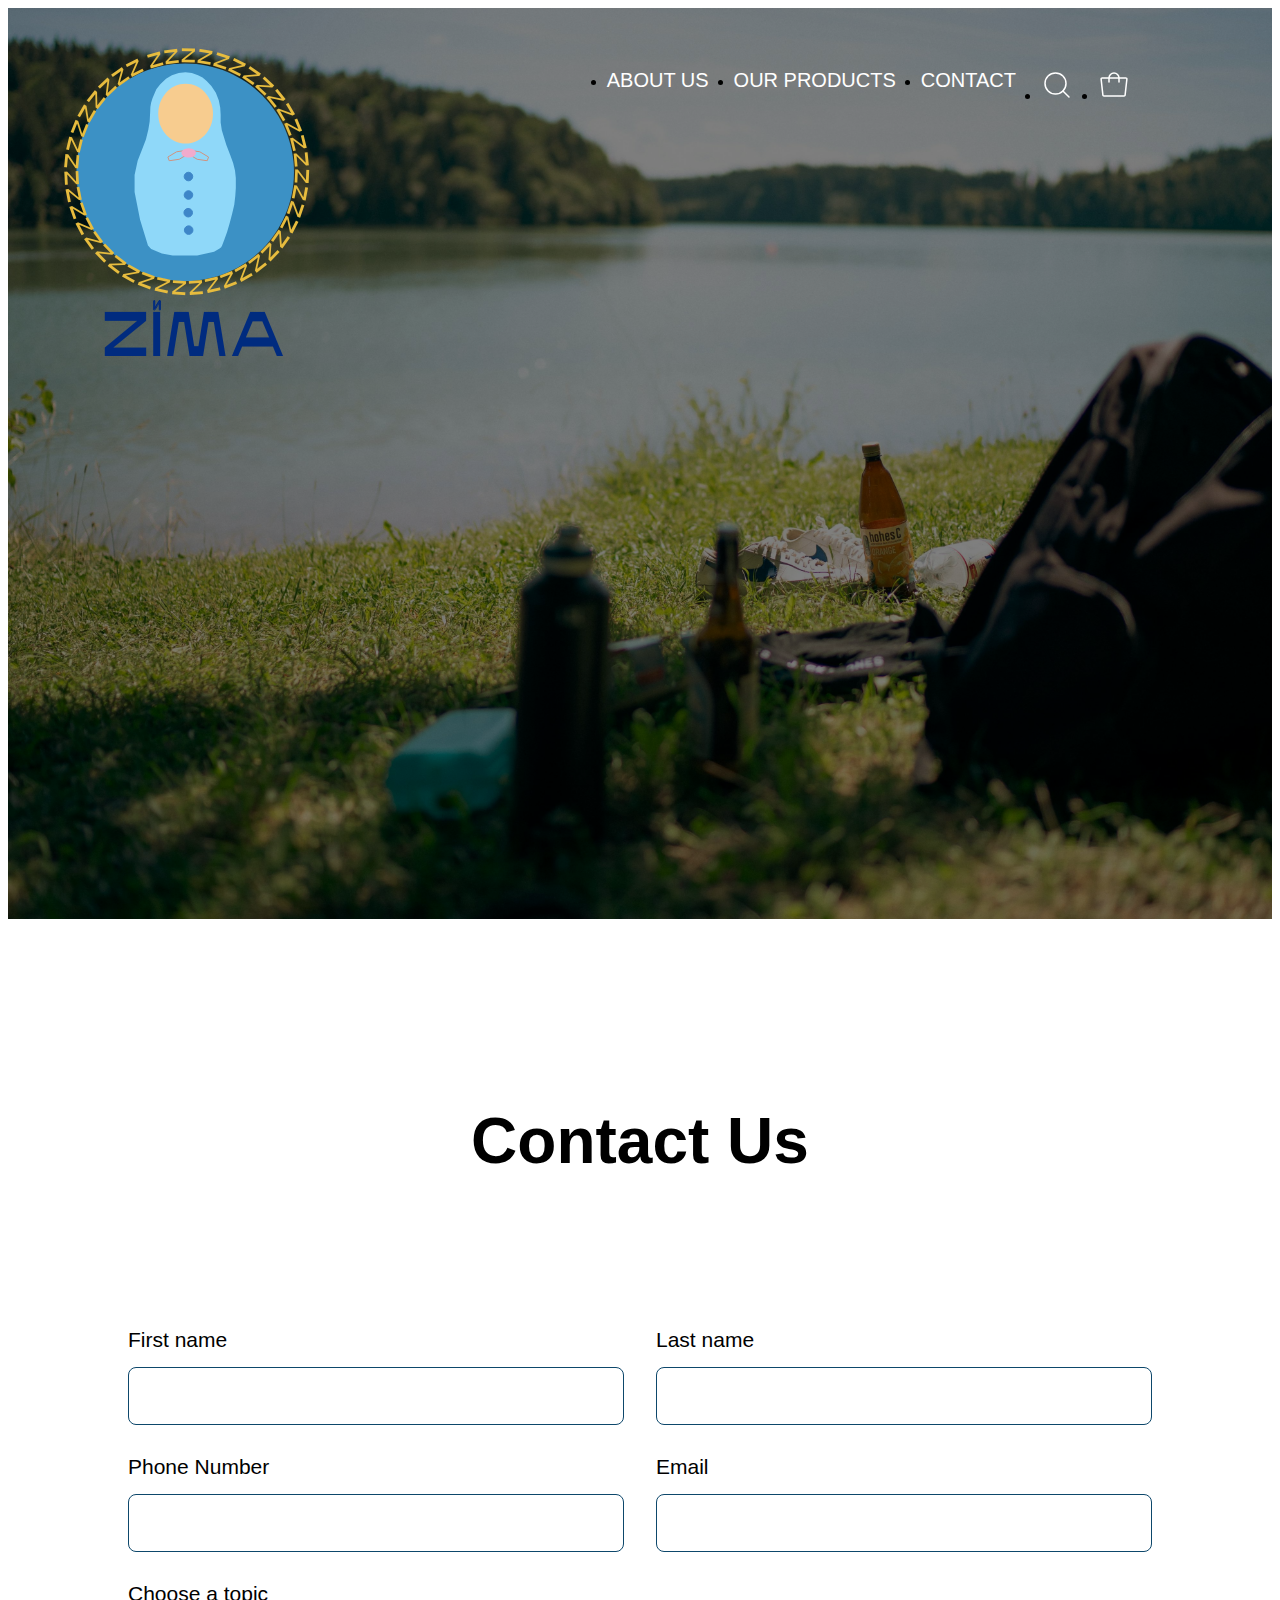
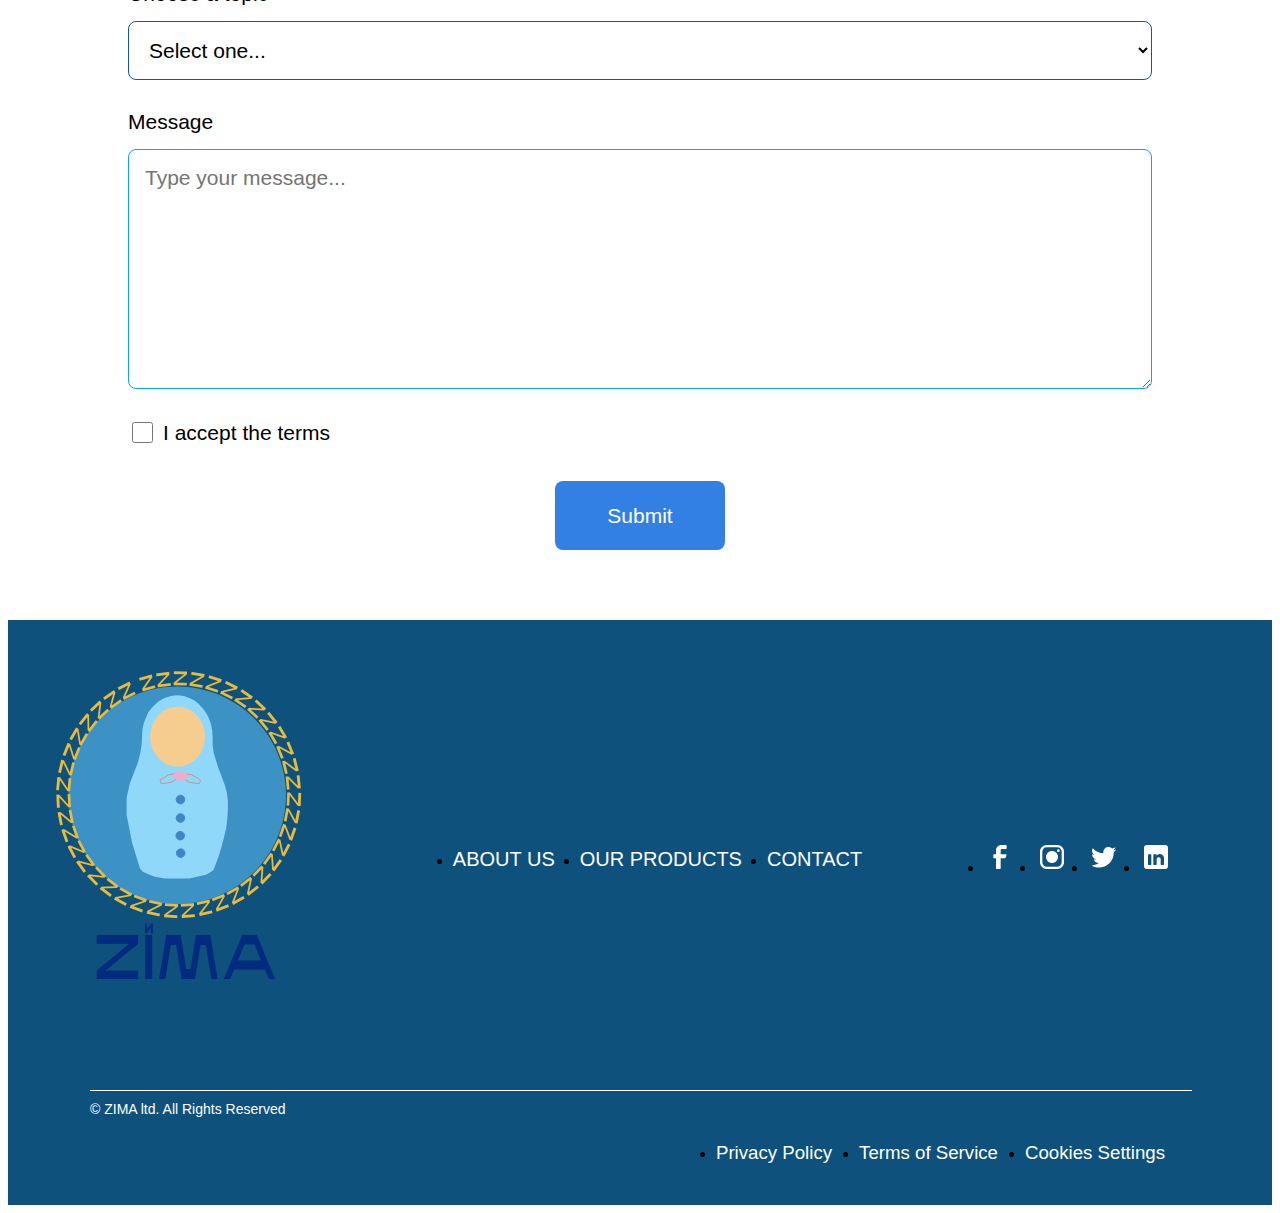
<file: contact.html>
<!doctype html>
<html lang="en">
<head>
    <meta charset="UTF-8">
    <meta name="viewport"
          content="width=device-width, user-scalable=no, initial-scale=1.0, maximum-scale=1.0, minimum-scale=1.0">
    <meta http-equiv="X-UA-Compatible" content="ie=edge">
         
    <link rel="stylesheet" href="css/style.css">
    <script defer src="js/main.js"></script>
    <title>shauraya_salwan_saddul_divij_fip</title>
</head>
<body>
<main class="main-second fourth">
    <header class="header">
        <nav class="header-nav">
            <a href="index.html" class="header-logo__link">
                <img src="images/zima____logo.png" alt="logo" class="header-logo">
            </a>
            <ul class="header-lists">
                <li class="close-btn">
                    <img src="images/close-icon.svg" alt="closeBtn">
                </li>
                <li class="header-logo__list">
                    <a href="#" class="header-logo__link">
                        <img src="images/zima____logo.png" alt="logo" class="header-mobile__logo">
                    </a>
                </li>
                <li class="header-list">
                    <a href="about.html" class="header-link">About Us</a>
                </li>
                <li class="header-list">
                    <a href="our-products.html" class="header-link">OUR PRODUCTS</a>
                </li>
                <li class="header-list">
                    <a href="contact.html" class="header-link">Contact</a>
                </li>
                <li class="header-list__input">
                    <label for="headerInput" class="header-label">
                        <input type="search" placeholder="Search..." id="headerInput" class="header-input">
                    </label>
                    <img src="images/search-icon.svg" alt="search" class="header-search">
                </li>
                <li class="header-list">
                    <a href="#" class="header-link">
                        <img src="images/shop-icon.svg" alt="shop" class="header-shop">
                    </a>
                </li>
            </ul>
            <img src="images/menu-bar.png" alt="menuBtn" class="burger-btn">
        </nav>
    </header>
</main>

<section class="contact">
    <div class="container">
        <h1 class="contact-title">Contact Us</h1>
        <div class="contact-intro">
            <form action="" class="form">
                <label for="form-name" class="form-label">
                    <span>First name</span>
                    <input type="text" id="form-name" class="form-input form-name form-element">
                </label>
                <label for="form-lastname" class="form-label">
                    <span>Last name</span>
                    <input type="text" id="form-lastname" class="form-input form-lastname form-element">
                </label>
                <label for="form-tel" class="form-label">
                    <span>Phone Number</span>
                    <input type="tel" id="form-tel" class="form-input form-tel form-element">
                </label>
                <label for="form-mail" class="form-label">
                    <span>Email</span>
                    <input type="email" id="form-mail" class="form-input form-mail form-element">
                </label>
                <label for="form-select" class="form-label">
                    <span>Choose a topic</span>
                    <select id="form-select" class="form-select form-element">
                        <option value="" selected disabled >Select one...</option>
                        <option value="one">Some Value</option>
                        <option value="two">Some Value</option>
                        <option value="three">Some Value</option>
                    </select>
                </label>
                <label for="form-textarea" class="form-label">
                    <span>Message</span>
                    <textarea cols="30" rows="10" id="form-textarea" class="form-textarea form-element" placeholder="Type your message..."></textarea>
                </label>
                <label for="form-checkbox" class="form-label__checkbox">
                    <input type="checkbox" id="form-checkbox" class="form-checkbox">
                    <span>I accept the terms</span>
                </label>
                <div class="form-btn__container">
                    <button type="submit" class="form-btn">Submit</button>
                </div>
            </form>
        </div>
    </div>
</section>

<footer class="footer">
    <div class="footer-inner">
        <div class="footer-content">
            <img src="images/zima____logo.png" alt="logo" class="footer-logo">
            <ul class="footer-about">
                <li class="footer-about__list">
                    <a href="about.html" class="footer-about__link">About Us</a>
                </li>
                <li class="footer-about__list">
                    <a href="our-products.html" class="footer-about__link">OUR PRODUCTS</a>
                </li>
                <li class="footer-about__list">
                    <a href="contact.html" class="footer-about__link">Contact</a>
                </li>
            </ul>
            <ul class="footer-social">
                <li class="footer-social__list">
                    <a href="#" class="footer-social__link">
                        <img src="images/facebook.svg" alt="facebook" class="footer-social__img">
                    </a>
                </li>
                <li class="footer-social__list">
                    <a href="#" class="footer-social__link">
                        <img src="images/instagram.svg" alt="instagram" class="footer-social__img">
                    </a>
                </li>
                <li class="footer-social__list">
                    <a href="#" class="footer-social__link">
                        <img src="images/twitter.svg" alt="twitter" class="footer-social__img">
                    </a>
                </li>
                <li class="footer-social__list">
                    <a href="#" class="footer-social__link">
                        <img src="images/linkedIn.svg" alt="linkedin" class="footer-social__img">
                    </a>
                </li>
            </ul>
        </div>
        <div class="footer-zima">
            © ZIMA ltd. All Rights Reserved
        </div>
        <ul class="footer-info">
            <li class="footer-info__list">
                <a href="#" class="footer-info__link">Privacy Policy</a>
            </li>
            <li class="footer-info__list">
                <a href="#" class="footer-info__link">Terms of Service</a>
            </li>
            <li class="footer-info__list">
                <a href="#" class="footer-info__link">Cookies Settings</a>
            </li>
        </ul>
    </div>
</footer>
</body>
</html>
</file>
<file: css/style.css>
*,
*::after,
*::before {
    box-sizing: border-box;
}

a {
    text-decoration: none;
    color: #FFFFFF;
}

body {
    font-family: 'arial';
  
    position: relative;

}

.container {
    width: 100%;
    max-width: 1616px;
    margin: 0 auto;
    padding: 0 10px;
}

.main {
    min-height: 100vh;
    background: linear-gradient(#3C91C5, #021773);
    position: relative;
}

.header {
    padding: 21px 142px 14px 40px;
    position: relative;
}

.header-nav {
    display: flex;
    justify-content: space-between;
}

.header-logo__link {
    transition: all ease-in 0.3s;
}

.header-logo__link:hover {
    transform: scale(1.1);
    transition: all ease-in 0.3s;
}

.header-lists {
    display: flex;
    padding: 24px 0 0;
}

.header-link {
    color: #FFF;
    font-size: 20px;
    font-weight: 400;
    line-height: normal;
    text-transform: uppercase;
    transition: all ease-in 0.3s;
}

.header-list {
    margin-right: 25px;
    transition: all ease-in 0.3s;
}

.header-list:hover {
    transform: scale(1.1);
    transition: all ease-in 0.3s;
}

.header-list:last-child {
    margin-right: 0;
}

.header-logo__list {
    display: none;
}

.header-list__input {
    margin-right: 25px;
    position: relative;
}

.header-input {
    opacity: 0;
    height: 0;
    position: absolute;
    right: 0;
    top: 40px;
    border-radius: 8px;
    border: none;
    background: #FFF;
    padding: 10px 20px;
    transition: opacity ease-in 0.4s, height ease-in 0.4s;
    box-sizing: border-box;
}

.header-search {
    cursor: pointer;
    transition: all ease-in 0.3s;
}

.header-search:hover {
    transform: scale(1.1);
    transition: all ease-in 0.3s;
}

.active-input {
    transition: opacity ease-in 0.4s, height ease-in 0.4s;
    height: 25px;
    opacity: 1;
}

.burger-btn {
    display: none;
    cursor: pointer;
}

.close-btn {
    display: none;
    cursor: pointer;
}

.intro-title {
    width: 100%;
    max-width: 1447px;
    color: #FFF;
    font-family: 'Raleway', sans-serif;
    font-size: 100px;
    font-weight: 700;
    line-height: normal;
    margin: 20px 0 149px;
}

.intro-title span {
    display: block;
}

.intro-text {
    width: 100%;
    max-width: 615px;
    color: #FFF;
    font-family: 'arial';
    font-size: 32px;
    font-weight: 400;
    line-height: normal;
}

.intro-image__inner {
    height: 560px;
}

.intro-img {
    position: absolute;
    right: 0;
    bottom: -165px;
}

.fruit-content {
    margin: 105px 0;
}

.fruit-content__lists {
    display: flex;
    justify-content: space-between;
    align-items: center;
}

.fruit-content__list {
    width: 100%;
    max-width: 480px;
    margin: 0 auto;
    text-align: center;
}

.fruit-content__img {
    margin-bottom: 25px;
}

.fruit-content__title {
    color: #3C91C5;
    text-align: center;
    font-size: 32px;
    font-weight: 400;
    line-height: normal;
    text-transform: capitalize;
    margin-bottom: 25px;
}

.fruit-content__text {
    color: #000;
    text-align: center;
    font-size: 20px;
    font-weight: 300;
    line-height: normal;
    text-transform: capitalize;
}

.aboutUs-section {
    margin: 250px 0 150px;
}

.aboutUs-inner {
    display: flex;
}

.aboutUs-right {
    margin-right: 71px;
}

.aboutUs-main__title {
    color: #3C91C5;
    font-size: 32px;
    font-weight: 400;
    line-height: normal;
    text-transform: capitalize;
    margin-bottom: 25px;
}

.aboutUs-title {
    color: #000;
    font-size: 42px;
    font-weight: 400;
    line-height: normal;
    text-transform: capitalize;
    margin-bottom: 25px;
    max-width: 790px;
}

.aboutUs-text {
    color: #000000;
    font-size: 24px;
    font-weight: 300;
    line-height: normal;
    text-transform: capitalize;
    margin-bottom: 42px;
    max-width: 570px;
}

.aboutUs-link {
    display: inline-block;
    color: #FFF;
    font-size: 24px;
    font-style: normal;
    font-weight: 400;
    line-height: normal;
    text-transform: capitalize;
    padding: 24px 100px;
    background-color: #3C91C5;
    transition: opacity ease-in 0.3s;
}

.aboutUs-link:hover {
    opacity: 0.7;
    transition: opacity ease-in 0.3s;
}

.aboutUs-left {
    width: 100%;
    max-width: 668px;
    height: 808px;
    position: relative;
}

.aboutUs-img__top {
    display: flex
}

.aboutUs-img__bottom {
    position: absolute;
    right: 0;
    bottom: 0;
    z-index: -1;
}

.fruit-juices {
    margin-bottom: 183px;
}

.fruit-juices__main-title {
    color: #F66;
    font-size: 32px;
    font-weight: 400;
    line-height: normal;
    text-transform: uppercase;
    margin-bottom: 25px;
}

.fruit-juices__title {
    color: #000;
    font-size: 42px;
    font-weight: 400;
    line-height: normal;
    text-transform: capitalize;
    margin-bottom: 76px;
}

.fruit-juices__lists {
    display: flex;
    justify-content: space-between;
    flex-wrap: wrap;
    align-items: center;
}

.fruit-juices__list {
    max-width: 390px;
    box-shadow: 0 14px 22px rgba(0, 0, 0, 0.15);
    position: relative;
    padding-bottom: 24px;
    margin-bottom: 20px;
}

.fruit-juices__bottle {
    width: 390px;
    margin-bottom: 67px;
}

.fruit-juices__img {
    position: absolute;
    top: 100px;
    left: 9%;
    z-index: 9;
    display: block;
    width: 320px;
    height: 240px;
}

.fruit-juices__text {
    color: #000;
    text-align: center;
    font-size: 24px;
    font-weight: 400;
    line-height: normal;
    text-transform: capitalize;
    margin-bottom: 23px;
}

.fruit-juices__link {
    width: 330px;
    display: flex;
    margin: 0 auto;
    color: #FFF;
    background-color: #3C91C5;
    font-size: 24px;
    font-weight: 400;
    line-height: normal;
    text-transform: uppercase;
    padding: 23px 100px;
    transition: opacity ease-in 0.3s;
}

.fruit-juices__link:hover {
    opacity: 0.7;
    transition: opacity ease-in 0.3s;
}

.testimonials {
    margin-bottom: 147px;
}

.testimonials-main__title {
    color: rgb(0, 106, 255);
    font-size: 32px;
    font-weight: 400;
    line-height: normal;
    text-transform: uppercase;
    margin-bottom: 25px;
}

.testimonials-title {
    color: #000;
    font-size: 60px;
    font-weight: 400;
    line-height: normal;
    text-transform: capitalize;
    margin-bottom: 157px;
}

.swiper {
    width: 100%;
    height: 100%;
}

.swiper-slide {
    font-size: 18px;
    background: #3C91C5;
    display: flex;
    justify-content: center;
    align-items: center;
}

.swiper-button-prev {
    top: 35px;
    left: 86%;
    transition: opacity ease-in 0.3s;
}

.swiper-button-prev:hover {
    opacity: 0.7;
    transition: opacity ease-in 0.3s;
}

.swiper-button-prev::after {
    display: none;
}

.swiper-button-next {
    top: 35px;
    right: 7%;
    transition: opacity ease-in 0.3s;
}

.swiper-button-next:hover {
    opacity: 0.7;
    transition: opacity ease-in 0.3s;
}

.swiper-button-next::after {
    display: none;
}

.testimonials-image {
    width: 500px;
    height: 750px;
}

.testimonials-text__inner {
    background-color: #3C91C5 ;
    padding: 59px 81px;
    width: 600px;
}

.testimonials-text {
    color: #FFF;
    font-size: 24px;
    font-weight: 300;
    line-height: normal;
    margin-bottom: 79px;
}

.testimonials-name {
    color: #FFF;
    font-size: 24px;
    font-weight: 700;
    line-height: normal;
}

.contactUs {
    padding: 152px 142px;
    height: 826px;
    background-image: url('../images/bottom_part.jpg');
    background-repeat: no-repeat;
    background-size: cover;
    position: relative;
}

.contactUs::before {
    content: '';
    position: absolute;
    top: 0;
    left: 0;
    background: linear-gradient(#0000008C, #000000E6);
    width: 100%;
    height: 100%;
}

.contactUs-inner {
    position: relative;
    z-index: 5;
}

.contactUs-name {
    color: #ffffff;
    font-size: 32px;
    font-weight: 400;
    line-height: normal;
    text-transform: uppercase;
    margin-bottom: 25px;
}

.contactUs-title {
    color: #FFF;
    font-size: 60px;
    font-weight: 400;
    line-height: normal;
    text-transform: capitalize;
    margin-bottom: 115px;
}

.contactUs-text {
    color: #FFF;
    font-size: 24px;
    font-weight: 300;
    line-height: normal;
    text-transform: capitalize;
    margin-bottom: 34px;
}

.contactUs-link {
    display: inline-block;
    color: #FFF;
    background-color: #0E517C;
    font-size: 24px;
    font-weight: 400;
    line-height: normal;
    text-transform: capitalize;
    padding: 24px 100px;
    transition: opacity ease-in 0.3s;
}

.contactUs-link:hover {
    opacity: 0.7;
    transition: opacity ease-in 0.3s;
}

.main-second {
    min-height: 792px;
    background-image: url("../images/background__.jpg");
    background-repeat: no-repeat;
    background-size: cover;
    background-position: center;
    position: relative;
    margin-bottom: 185px;
}

.main-second.third {
    background-image: url("../images/background.jpg");
}

.main-second::before {
    content: "";
    position: absolute;
    top: 0;
    right: 0;
    bottom: 0;
    left: 0;
    background-color: rgba(0, 0, 0, 0.5);
    transition: all 0.5s ease-in-out;
}

.main-second:hover::before {
    background-color: rgba(0, 0, 0, 0);
    transform: translateY(-100%);
}

.main-top{
    position: relative;
    margin-top: 15px;
}

.main-top__title{
    color: rgb(15, 27, 255);
    font-size: 32px;
    font-weight: 400;
    line-height: normal;
    text-transform: uppercase;
    margin-bottom: 25px;
}

.main-top__text{
    color: #0E517C;
    font-size: 42px;
    font-weight: 400;
    line-height: normal;
    text-transform: uppercase;
}

.about{
    background-color: #FFFFFF;
    margin-bottom: 345px;
}

.about-info__item{
    margin-bottom: 85px;
    display: flex;
    justify-content: space-between;
}

.about-info__item:last-child{
    margin-bottom: 0;
}

.about-info__pic img{
    max-width: 500px;
    width: 100%;
}

.about-info__text p{
    color: #000;
    font-size: 30px;
    font-weight: 300;
    line-height: normal;
    text-transform: capitalize;
    max-width: 857px;
}

.about-info__title{
    color: #000;
    font-size: 42px;
    font-weight: 400;
    line-height: normal;
    text-transform: capitalize;
    margin-bottom: 25px;
    max-width: 857px;
}

.text-right{
    text-align: right;
}

.nature{
    margin-bottom: 210px;
}

.nature-title{
    color: #000;
    text-align: center;
    font-size: 42px;
    font-weight: 400;
    line-height: normal;
    text-transform: capitalize;
    margin-bottom: 25px;
}

.nature-text{
    color: #000;
    text-align: center;
    font-size: 24px;
    font-weight: 300;
    line-height: normal;
    text-transform: capitalize;
    margin-bottom: 200px;
}

.nature-items__title{
    color: #000;
    text-align: center;
    font-size: 42px;
    font-weight: 400;
    line-height: normal;
    text-transform: capitalize;
    margin-bottom: 145px;
}

.nature-items{
    display: flex;
    flex-wrap: wrap;
    justify-content: space-between;
}

.nature-item{
    width: 540px;
    height: 780px;
    display: flex;
    justify-content: space-between;
    flex-direction: column;
    margin-bottom: 50px;
}

.nature-item__info{
    display: flex;
    align-items: center;
    flex-direction: column;
}

.nature-item__pic{
    position: relative;
    display: flex;
    justify-content: center;
}

.nature-item__bottle{
    max-width: 422px;
    width: 100%;
}

.nature-item__img{
    max-width: 280px;
    width: 100%;
    position: absolute;
    top: 130px;
    left: 18%;
}

.nature-item__title{
    color: #000;
    font-size: 24px;
    font-weight: 400;
    line-height: normal;
    margin-bottom: 15px;
}

.nature-item__text{
    color: #707070;
    font-family: 'Inter', 'sans-serif';
    font-size: 20px;
    font-style: normal;
    font-weight: 400;
    line-height: normal;
    margin-bottom: 40px;
    max-width: 350px;
}

.nature-item__btn img{
    width: 90px;
}

.nature-item__btn{
    display: inline-block;
    transition: all 0.5s ease-in-out;
    margin-left: 20px;
}

.nature-item__btn:hover{
    transform: scale(1.1);
    transition: all 0.5s ease-in-out;
}

.main-second.fourth {
    min-height: 911px;
    background-image: url("../images/background.jpg");
}

.contact{
    margin-bottom: 70px;
}

.contact-title{
    color: #000;
    text-align: center;
    font-size: 64px;
    font-weight: 700;
    line-height: normal;
    margin-bottom: 150px;
}

.contact-intro{
    display: flex;
    justify-content: center;
}

.form{
    display: flex;
    flex-wrap: wrap;
    max-width: 1024px;
    justify-content: space-between;
}

.form-label{
    color: #000;
    font-family: 'Roboto', sans-serif;
    font-size: 21px;
    font-weight: 400;
    line-height: normal;
    margin-bottom: 30px;
    display: flex;
    flex-direction: column;
}

.form-label span{
    margin-bottom: 15px;
}

.show-after::after {
    content: '*';
    position: absolute;
    color: #0036f9;
    display: inline-block;

}

.form-input{
    width: 496px;
    border-radius: 8px;
    border: 1px solid rgb(13, 71, 107);
    background: #FFF;
    padding: 16px;
    color: #000;
    font-size: 21px;
    font-weight: 400;
    line-height: normal;
}

.form-select{
    font-family: 'Roboto', sans-serif;
    width: 1024px;
    border-radius: 8px;
    border: 1px solid rgb(25, 78, 190);
    background: #FFF;
    padding: 16px;
    color: #000;
    font-size: 21px;
    font-weight: 400;
    line-height: normal;
}

.form-textarea{
    color: #505050;
    font-family: 'Roboto', sans-serif;
    font-size: 21px;
    font-weight: 400;
    line-height: normal;
    border-radius: 8px;
    border: 1px solid rgb(14, 162, 255);
    background: #FFF;
    height: 240px;
    width: 1024px;
    padding: 16px;
}

.form-label__checkbox{
    color: #000;
    font-family: 'Roboto', sans-serif;
    font-size: 21px;
    font-weight: 400;
    line-height: normal;
    margin-bottom: 35px;
    display: flex;
    align-items: center;
}

.form-checkbox{
    width: 21px;
    height: 21px;
    margin-right: 10px;
}

.form-btn__container{
    width: 100%;
    display: flex;
    justify-content: center;
}

.form-btn{
    color: #FFF;
    font-family: 'Roboto', sans-serif;
    font-size: 21px;
    font-weight: 400;
    line-height: normal;
    max-width: 170px;
    width: 100%;
    height: 69px;
    border-radius: 8px;
    background: #3380e4;
    border: none;
}

.footer {
    background-color: #0E517C;
    padding: 32px 80px 25px 32px;
}

.footer-content {
    display: flex;
    justify-content: space-between;
    align-items: center;
}

.footer-logo {
    transition: all ease-in 0.3s;
}

.footer-logo:hover {
    transform: scale(1.1);
    transition: all ease-in 0.3s;
}

.footer-about {
    display: flex;
    align-items: center;
}

.footer-about__list {
    margin-right: 25px;
    transition: all ease-in 0.3s;
}

.footer-about__list:last-child {
    margin-right: 0;
}

.footer-about__list:hover {
    transform: scale(1.1);
    transition: all ease-in 0.3s;
}

.footer-about__link {
    color: #FFF;
    font-size: 20px;
    font-weight: 400;
    line-height: normal;
    text-transform: uppercase;
}

.footer-social {
    display: flex;
    align-items: center;
}

.footer-social__list {
    margin-right: 20px;
    transition: all ease-in 0.3s;
}

.footer-social__list:hover {
    transform: scale(1.1);
    transition: all ease-in 0.3s;
}

.footer-zima {
    margin-left: 50px;
    margin-top: 24px;
    color: #FFF;
    font-size: 14px;
    font-weight: 300;
    line-height: normal;
    padding-top: 10px;
    border-top: 1px solid #FFFFFF;
}

.footer-info {
    display: flex;
    justify-content: end;
    align-items: center;
    margin-top: 25px;
}

.footer-info__list {
    margin-right: 27px;
    transition: all ease-in 0.3s;
}

.footer-info__list:hover {
    transform: scale(1.1);
    transition: all ease-in 0.3s;
}

.footer-info__link {
    color: #FFF;
    font-family: 'Roboto', sans-serif;
    font-size: 18.667px;
    font-weight: 400;
    line-height: normal;
}



.popup-bg {
    background-color: rgba(0,0,0,0.7);
    width: 100%;
    height: 100vh;
    position: fixed;
    top: 0;
    left: 0;
    z-index: 1;
}

.popup-content {
    background-image: url('../images/');
    background-position: center;
    background-size: cover;
    background-repeat: no-repeat;
    width: 610px;
    height: 510px;
    position: fixed;
    top: 50%;
    left: 50%;
    transform: translate(-50%, -50%);
    z-index: 8;
}

.popup-buy {
    position: absolute;
    top: 48%;
    right: 39%;
}

.popup-logo {
    position: absolute;
    right: 0;
}

.popup-close {
    display: none;
}

.close-popup_btn {
    cursor: pointer;
    position: absolute;
    right: -8%;
    top: -7%;
}


@media (max-width: 1600px) {
    .intro-title {
        font-size: 60px;
        margin-bottom: 42px;
    }

    .intro-image__inner {
        height: 300px;
    }

    .intro-img {
        width: 80%;
        bottom: -75px;
    }
}

@media (max-width: 1320px) {
    .about-info__text p{
        font-size: 24px;
    }
    .about-info__title{
        font-size: 35px;
    }
}

@media (max-width: 1220px) {
    .aboutUs-inner {
        flex-direction: column-reverse;
        align-items: center;
    }

    .aboutUs-section {
        margin: 100px 0;
    }

    .aboutUs-img__top {
        width: 178px;
    }

    .aboutUs-img__bottom {
        width: 178px;
    }

    .aboutUs-left {
        max-width: 300px;
        height: 358px;
    }

    .aboutUs-main__title {
        font-size: 24px;
    }

    .aboutUs-title {
        font-size: 28px;
        max-width: 540px;
    }

    .aboutUs-text {
        font-size: 14px;
        max-width: 470px;
    }

    .aboutUs-link {
        font-size: 16px;
        padding: 14px 50px;
    }

    .fruit-juices {
        margin-bottom: 100px;
    }

    .fruit-juices__main-title,
    .testimonials-main__title {
        font-size: 24px;
    }

    .fruit-juices__title,
    .testimonials-title {
        font-size: 28px;
    }

    .testimonials-title {
        margin-bottom: 80px;
    }

    .testimonials-image {
        width: 248px;
        height: 372px;
    }

    .testimonials-text__inner {
        background-color: #2f64ce;
        padding: 30px;
        width: 380px;
    }

    .testimonials-text {
        font-size: 14px;
        margin-bottom: 40px;
    }

    .testimonials-name {
        font-size: 18px;
    }

    .testimonials-next-btn,
    .testimonials-prev-btn {
        width: 40px;
    }

    .swiper-button-prev {
        left: 75%;
    }

    .swiper-button-next {
        right: 15%;
    }

    .testimonials {
        margin-bottom: 100px;
    }

    .contactUs {
        height: 527px;
        padding: 93px 77px;
    }

    .contactUs-name {
        font-size: 23px;
    }

    .contactUs-title {
        font-size: 32px;
        margin-bottom: 25px;
    }

    .contactUs-link {
        font-size: 16px;
        padding: 14px 50px;
    }
}

@media (max-width: 1124px){
    .nature-items{
        flex-direction: column;
        justify-content: center;
        align-items: center;
    }
    .form{
        max-width: 1000px;
    }
    .form-input{
        width: 490px;
    }
    .form-select, .form-textarea{
        width: 1000px;
    }
}

@media (max-width: 1024px) {
    .burger-btn {
        display: block;
        height: fit-content;
    }

    .close-btn {
        display: block;
        position: absolute;
        top: 40px;
        right: 40px;
    }

    .header {
        padding: 21px 50px 14px 40px;
    }

    .header-lists {
        position: absolute;
        left: -100%;
        top: 0;
        z-index: 10;
        width: 100%;
        height: 100vh;
        background: linear-gradient(#1c74cb, #0a46ec);
        flex-direction: column;
        justify-content: center;
        align-items: center;
        padding: 20px;
        transition: left ease-in 0.4s;
    }

    .header-list {
        margin-right: 0;
        margin-bottom: 20px;
    }

    .header-logo__list {
        display: block;
    }

    .header-mobile__logo {
        width: 100px;
        margin-bottom: 20px;
    }

    .active-nav__list {
        left: 0;
        transition: left ease-in 0.4s;
    }

    .header-list__input {
        margin-bottom: 20px;
        margin-right: 0;
    }

    .header-input {
        opacity: 1;
        height: 25px;
        position: static;
    }

    .header-search {
        display: none;
    }

    .footer {
        padding: 25px 45px 25px 5px;
    }

    .footer-zima{
        margin-left: 40px;
    }

    .fruit-content__img {
        width: 100px;
    }

    .fruit-content__title {
        font-size: 24px;
    }

    .fruit-content__text {
        font-size: 18px;
        max-width: 242px;
        margin: 0 auto;
    }

    .fruit-juices__lists {
        justify-content: space-around;
    }
    .main-second{
        margin-bottom: 80px;
        min-height: 695px;
    }
    .main-top__title{
        font-size: 22px;
        padding-left: 50px;
    }
    .main-top__text{
        font-size: 32px;
        padding-left: 50px;
    }
    .about{
        margin-bottom: 120px;
    }
    .about-info__item{
        flex-direction: column;
        align-items: center;
        justify-content: center;
    }
    .about-info__item.reverse{
        flex-direction: column-reverse;
    }
    .about-info__text p{
        font-size: 18px;
        text-align: center;
        max-width: 790px;
    }
    .about-info__title{
        font-size: 32px;
        text-align: center;
        max-width: 790px;
    }
    .about-info__pic{
        max-width: 312px;
        margin-bottom: 70px;
    }
    .nature-title{
        font-size: 32px;
    }
    .nature-text{
        font-size: 14px;
        margin-bottom: 100px;
    }
    .nature-items__title{
        font-size: 32px;
        margin-bottom: 100px;
    }
    .nature-item{
        margin-bottom: 20px;
    }
    .form{
        max-width: 777px;
        width: 100%;
        flex-direction: column;
    }
    .form-input{
        max-width: 777px;
        width: 100%;
    }
    .form-select, .form-textarea{
        max-width: 777px;
        width: 100%;
    }
    .form-btn{
        max-width: 753px;
        width: 100%;
    }
    .popup-content {
        width: 400px;
        height: 230px;
    }
}

@media (max-width: 900px) {
    .footer {
        padding: 25px 17px;
    }

    .footer-logo {
        display: none;
    }

    .footer-content {
        flex-direction: column;
    }

    .footer-about {
        margin-bottom: 30px;
    }

    .footer-info {
        justify-content: center;
    }

    .footer-zima {
        margin-left: 0;
        font-size: 10px;
    }

    .footer-about__link,
    .footer-info__link {
        font-size: 12px;
    }

    .footer-info__list {
        margin-right: 10px;
    }

    .footer-social__img {
        height: 16px;
    }
}

@media (max-width: 768px) {
    .intro-title {
        font-size: 30px;
        margin-bottom: 20px;
    }

    .intro-text {
        font-size: 16px;
    }

    .intro-image__inner {
        height: 224px;
    }

    .fruit-content__lists {
        flex-direction: column;
    }

    .fruit-content__list {
        margin-bottom: 10px;
    }

    .fruit-content__title {
        font-size: 20px;
    }

    .fruit-content__text {
        font-size: 16px;
    }

    .content__img {
        width: 70px;
    }

    .fruit-content {
        margin: 80px 0;
    }

    .aboutUs-left {
        max-width: 180px;
        height: 259px;
    }

    .aboutUs-img__top {
        width: 118px;
    }

    .aboutUs-img__bottom {
        width: 118px;
    }

    .aboutUs-section {
        margin-bottom: 80px;
        margin-top: 0;
    }

    .aboutUs-main__title {
        font-size: 18px;
    }

    .aboutUs-title {
        font-size: 18px;
        max-width: 420px;
    }

    .aboutUs-text {
        font-size: 12px;
        max-width: 390px;
        margin-bottom: 25px;
    }

    .aboutUs-link,
    .fruit-juices__link,
    .contactUs-link {
        font-size: 14px;
        padding: 12px 30px;
    }

    .fruit-juices__link {
        width: 138px;
    }

    .fruit-juices__main-title,
    .testimonials-main__title {
        font-size: 18px;
    }

    .fruit-juices__title, .testimonials-title {
        font-size: 18px;
    }

    .testimonials-title {
        margin-bottom: 25px;
    }

    .fruit-juices__bottle {
        width: 257px;
        margin-bottom: 40px;
    }

    .fruit-juices__img {
        top: 67px;
        left: 8%;
        width: 215px;
        height: 158px;
    }

    .fruit-juices__lists {
        flex-direction: column;
    }

    .fruit-juices__list {
        max-width: 257px;
    }

    .fruit-juices__text {
        font-size: 14px;
    }

    .swiper-slide {
        flex-direction: column;
    }

    .swiper {
        padding-bottom: 40px;
    }

    .testimonials-image {
        width: 124px;
        height: 186px;
    }

    .testimonials-text {
        margin-bottom: 25px;
        font-size: 12px;
    }

    .testimonials-text__inner {
        padding: 16px 8px;
        width: 334px;
    }

    .testimonials-next-btn,
    .testimonials-prev-btn {
        width: 25px;
    }

    .swiper-button-next,
    .swiper-button-prev {
        top: 95%;

    }
    .swiper-button-prev {
        left: 40%;
    }
    .swiper-button-next {
        right: 40%;
    }
    .contactUs-name {
        font-size: 18px;
    }
    .contactUs-title {
        font-size: 18px;
    }
    .contactUs-text {
        font-size: 14px;
    }
    .contactUs {
        height: 300px;
        padding: 35px 15px;
    }
}

@media (max-width: 660px){
    .nature{
        margin-bottom: 100px;
    }
    .nature-item{
        height: auto;
        max-width: 300px;
    }
    .nature-item__bottle{
        max-width: 238px;
    }
    .nature-item__img{
        max-width: 158px;
        top: 65px;
    }
    .nature-item__title{
        font-size: 14px;
        max-width: 300px;
    }
    .nature-item__text{
        font-size: 14px;
        max-width: 300px;
    }
    .nature-item__btn img{
        width: 40px;
    }
    .nature-title{
        font-size: 18px;
    }
    .nature-text{
        font-size: 14px;
        margin-bottom: 50px;
    }
    .nature-items__title{
        font-size: 18px;
        margin-bottom: 15px;
    }
    .popup-content {
        width: 300px;
        height: 200px;
    }
    .close-popup_btn {
        right: 0%;
        top: -15%;
    }
}

@media (max-width: 390px) {
    .header {
        padding: 21px 33px;
    }

    .header-logo {
        display: none;
    }

    .close-btn {
        display: block;
        position: absolute;
        top: 35px;
        right: 31px;
    }
    .main-second{
        margin-bottom: 65px;
        min-height: 332px;
    }
    .main-top__title{
        font-size: 18px;
    }
    .main-top__text{
        font-size: 18px;
    }
    .about-info__text p{
        font-size: 14px;
        max-width: 328px;
    }
    .about-info__title{
        font-size: 18px;
        text-align: center;
        max-width: 328px;
        margin-bottom: 15px;
    }
    .about-info__pic {
        max-width: 236px;
        margin-bottom: 35px;
    }
    .main-second.fourth{
        min-height: 622px;
    }
    .contact-title{
        font-size: 18px;
        margin-bottom: 50px;
    }
    .form-label, .form-label__checkbox{
        font-size: 14px;
        margin-bottom: 15px;
    }
    .form-input, .form-select, .form-textarea, .form-checkbox{
        font-size: 14px;
    }
    .form-textarea{
        height: 146px;
    }
    .form-btn{
        font-size: 21px;
    }
}

@media (max-width: 370px) {
    .testimonials-text__inner {
        padding: 16px 4px;
        width: 300px;
    }
}
</file>
